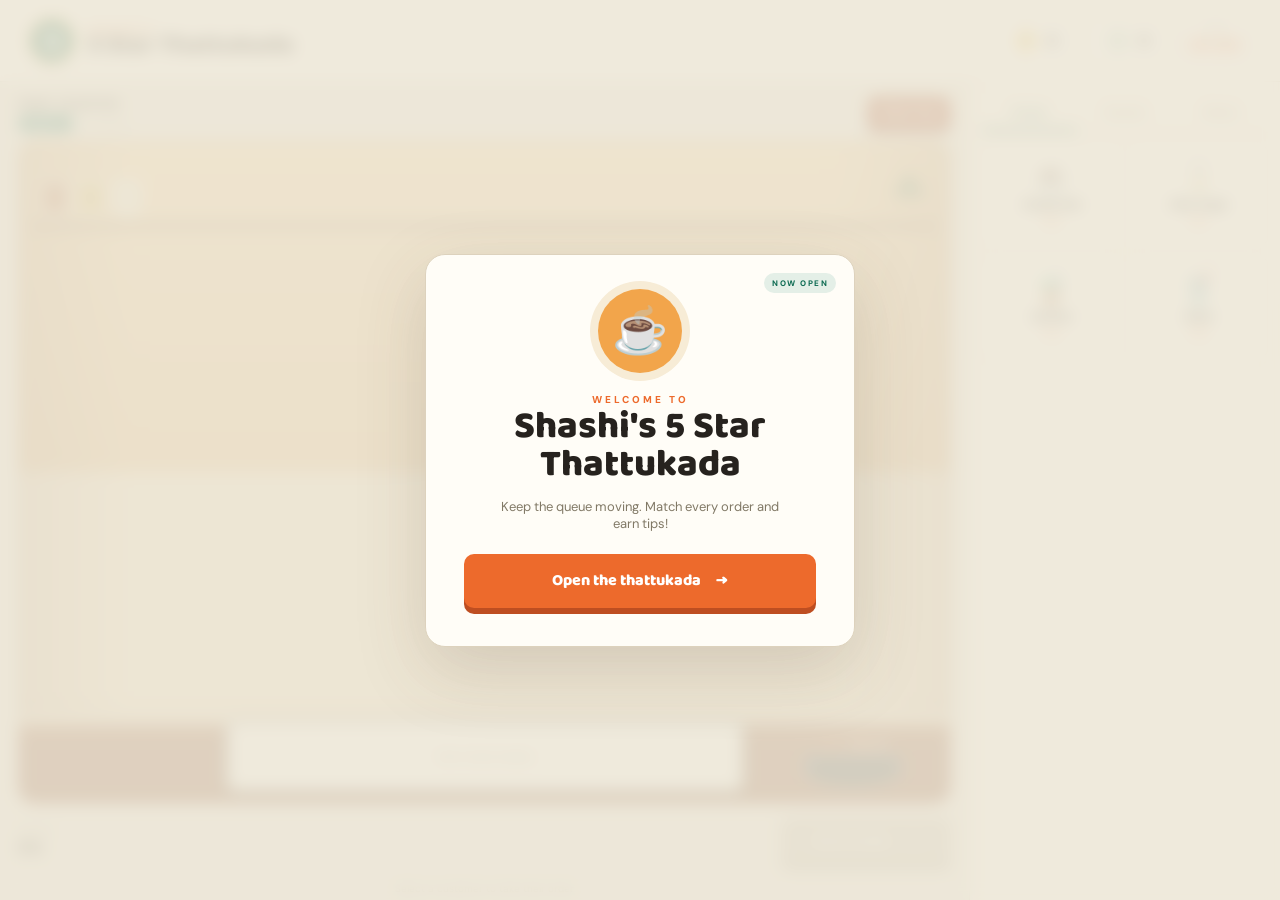
<file: index.html>
<!doctype html>
<html lang="en">
  <head>
    <meta charset="UTF-8" />
    <meta name="viewport" content="width=device-width, initial-scale=1.0" />
    <title>Shashi's 5 Star Thattukada</title>
    <link rel="preconnect" href="https://fonts.googleapis.com" />
    <link rel="preconnect" href="https://fonts.gstatic.com" crossorigin />
    <link href="https://fonts.googleapis.com/css2?family=Baloo+2:wght@600;700;800&family=DM+Sans:wght@500;600;700&display=swap" rel="stylesheet" />
    <link rel="stylesheet" href="styles.css" />
  </head>
  <body>
    <main class="game-shell">
      <header class="topbar">
        <div class="brand">
          <span class="brand-mark">S</span>
          <div>
            <p>SHASHI'S</p>
            <h1>5 Star Thattukada</h1>
          </div>
        </div>
        <div class="stats">
          <div class="stat" role="group" aria-label="Indian rupees"><span class="stat-icon coin" aria-hidden="true">₹</span><strong id="coins">0</strong></div>
          <div class="stat"><span class="stat-icon served">✓</span><strong id="served">0</strong></div>
          <div class="stat time-stat"><span>TIME</span><strong id="timeLeft">01:30</strong></div>
        </div>
      </header>

      <section class="game-board">
        <section class="prep-area">
          <div class="prep-header">
            <div class="section-heading">
              <span>PREP COUNTER</span>
              <small><span id="levelIndicator" class="level-badge">LEVEL 1</span> · <span id="queueCount">0 waiting</span></small>
            </div>
            <button id="clearTray" class="clear-button" type="button">Clear tray</button>
          </div>
          <div class="counter" aria-label="Customers waiting at the counter">
            <div class="shelf">
              <div class="jars"><span class="jar chai"></span><span class="jar spice"></span><span class="jar sugar"></span></div>
              <div class="plant">☘</div>
            </div>
            <div class="stove"><div class="pan"><span class="steam">〰</span></div><div class="flame">● ●</div></div>
            <div id="customers" class="customers" aria-label="Customers asking for orders"></div>
            <div id="tray" class="tray" aria-live="polite"><span class="tray-empty">Your tray is empty</span></div>
          </div>
          <div class="tray-actions">
            <div id="trayTotal" class="tray-total">TOTAL <strong>₹0</strong></div>
            <button id="serveButton" class="serve-button" type="button" disabled>Serve order <span>→</span></button>
          </div>
          <p id="prepHint" class="prep-hint">Select a customer to take their order</p>
        </section>

        <aside class="menu-panel">
          <div class="menu-tabs" id="menuTabs">
            <button class="active" type="button" data-category="beverages">Drinks</button>
            <button type="button" data-category="snacks">Snacks</button>
            <button type="button" data-category="meals">Meals</button>
          </div>
          <div id="menuGrid" class="menu-grid"></div>
        </aside>
      </section>
    </main>

    <div id="modifierModal" class="modal" aria-hidden="true">
      <div class="modal-card">
        <button id="closeModal" class="modal-close" type="button" aria-label="Close">×</button>
        <div id="modifierIcon" class="modifier-icon">☕</div>
        <h2 id="modifierTitle">Prepare drink</h2>
        <div class="modifier-section">
          <label>MILK</label>
          <div class="choice-row" id="milkChoices">
            <button type="button" data-value="milk" class="selected">With milk</button>
            <button type="button" data-value="no-milk">No milk</button>
          </div>
        </div>
        <div class="modifier-section">
          <label>SUGAR</label>
          <div class="choice-row" id="sugarChoices">
            <button type="button" data-value="sugar" class="selected">Sugar</button>
            <button type="button" data-value="no-sugar">No sugar</button>
          </div>
        </div>
        <button id="addDrink" class="add-button" type="button">Add to tray</button>
      </div>
    </div>

    <div id="startScreen" class="start-screen">
      <div class="start-card">
        <div class="start-badge">NOW OPEN</div>
        <div class="start-icon">☕</div>
        <p class="eyebrow">WELCOME TO</p>
        <h2>Shashi's 5 Star<br />Thattukada</h2>
        <p class="start-copy">Keep the queue moving. Match every order and earn tips!</p>
        <button id="startButton" type="button">Open the thattukada <span>→</span></button>
      </div>
    </div>
    <div id="toast" class="toast"></div>
    <script src="script.js"></script>
  </body>
</html>
</file>
<file: styles.css>
:root {
  --ink:#26221e; --cream:#f7f2e8; --paper:#fffdf7; --orange:#ed6a2c;
  --green:#0d6b52; --yellow:#f1b84b; --line:#ddd4c4;
}
*{box-sizing:border-box}
body{margin:0;min-width:320px;min-height:100vh;color:var(--ink);background:#e9e2d4;font-family:"DM Sans",sans-serif;overflow-x:hidden}
button{font:inherit;cursor:pointer}
.game-shell{min-height:100vh;background:radial-gradient(circle at 12% 20%,rgba(255,255,255,.55) 0 2px,transparent 3px),linear-gradient(135deg,#f7f3e9 0%,#eee7d8 100%);background-size:34px 34px,auto}
.topbar{height:82px;display:flex;align-items:center;justify-content:space-between;padding:10px 28px;background:var(--paper);border-bottom:1px solid var(--line)}
.brand{display:flex;align-items:center;gap:12px}
.brand-mark{width:48px;height:48px;display:grid;place-items:center;border-radius:50%;background:var(--green);color:white;border:3px solid #f1b84b;font:800 28px "Baloo 2"}
.brand p{margin:0;color:var(--orange);font-size:11px;font-weight:800;letter-spacing:2px}
.brand h1{margin:-4px 0 0;font:800 25px "Baloo 2";line-height:1}
.stats{display:flex;align-items:stretch;gap:8px;height:48px}
.stat{min-width:84px;display:flex;align-items:center;justify-content:center;gap:8px;border:1px solid var(--line);border-radius:10px;background:#fff;font-size:18px}
.stat-icon{width:24px;height:24px;display:grid;place-items:center;border-radius:50%;font-size:13px}
.coin{background:#ffe08a;color:#71520d}.served{background:#d5eddd;color:var(--green)}
.time-stat{min-width:74px;flex-direction:column;gap:0;line-height:1}
.time-stat span{font-size:9px;letter-spacing:1.5px;color:#888175}.time-stat strong{color:var(--orange);font-size:20px}
.game-board{height:calc(100vh - 82px);min-height:560px;display:grid;grid-template-columns:minmax(0,1fr) 310px}
.prep-area,.menu-panel{border-right:1px solid var(--line)}
.section-heading{display:flex;align-items:baseline;justify-content:space-between;margin:0 4px 12px}
.section-heading>span{font:800 13px "Baloo 2";letter-spacing:1px}.section-heading small{color:#999185;font-size:10px}
.section-heading small .level-badge{display:inline-block;padding:3px 7px;border-radius:999px;background:var(--green);color:white;font-size:10px;font-weight:800;letter-spacing:.7px;line-height:1.1}
.prep-area{display:grid;grid-template-rows:58px minmax(330px,1fr) 74px 22px;background:#efeadf}
.prep-header{display:flex;align-items:center;justify-content:space-between;padding:12px 18px 8px}.prep-header .section-heading{margin:0;display:grid}
.clear-button{padding:8px 12px;border:1px solid #812f12;border-radius:8px;background:#a63d16;color:white;font-size:12px;font-weight:800;box-shadow:0 3px 0 #812f12;transition:.15s}
.clear-button:hover{background:#812f12}
.clear-button:focus-visible{outline:3px solid var(--green);outline-offset:3px}
.clear-button:active{transform:translateY(2px);box-shadow:0 1px 0 #812f12}
.counter{margin:0 18px;position:relative;overflow:hidden;border:1px solid #9a6847;border-radius:16px;background:linear-gradient(90deg,rgba(97,48,27,.2),transparent 12% 88%,rgba(97,48,27,.2)),linear-gradient(180deg,#f6d29a 0%,#e6b778 50%,#f2dfbd 50%,#f2dfbd 100%);box-shadow:inset 0 -75px 0 #bfc58a}
.counter::after{content:"";position:absolute;z-index:2;left:0;right:0;bottom:0;height:86px;background:linear-gradient(180deg,#f5e5c4 0 7px,#79401f 7px 12px,#b96e3e 12px 17px,#8c4c2b 17px 100%);border-top:1px solid #fff0d6;box-shadow:inset 0 8px 0 rgba(255,255,255,.16),0 -5px 12px rgba(63,35,20,.14);pointer-events:none}
.shelf{position:absolute;left:14px;right:14px;top:18px;height:70px;border-bottom:6px solid #9a7652}.jars{position:absolute;bottom:7px;left:8px;display:flex;gap:8px}.jar{width:28px;height:36px;border:3px solid rgba(255,255,255,.8);border-radius:5px 5px 10px 10px}.jar.chai{background:#b96d3a}.jar.spice{background:#d7b04b}.jar.sugar{background:#ece0c2}.plant{position:absolute;right:10px;bottom:8px;color:#55784b;font-size:38px}
.stove{position:absolute;z-index:3;right:4%;bottom:15px;width:120px;height:76px}.pan{position:absolute;width:100px;height:34px;left:10px;bottom:0;border-radius:8px 8px 50% 50%;background:#33332f;border:5px solid #5d5c55}.steam{position:absolute;left:40px;top:-38px;color:#fff;font-size:40px;opacity:.9;animation:steam 2s infinite}.flame{position:absolute;left:34px;bottom:34px;color:#ef7c32;letter-spacing:8px;animation:flame .7s infinite alternate}@keyframes steam{50%{transform:translateY(-8px) rotate(8deg);opacity:.35}}@keyframes flame{to{transform:scaleX(.8)}}
.customers{position:absolute;z-index:1;inset:0;display:flex;align-items:flex-end;justify-content:center;gap:clamp(4px,2vw,24px);padding:0 12px 98px;pointer-events:none}
.customer-figure{width:min(30%,160px);height:220px;min-width:94px;padding:0 2px 6px;border:0;border-radius:14px;background:transparent;display:flex;flex-direction:column;align-items:center;justify-content:flex-end;gap:5px;position:relative;transition:transform .2s,filter .2s;pointer-events:auto}
.customer-figure:hover{transform:translateY(-4px)}
.customer-figure.selected .avatar{box-shadow:0 0 0 4px var(--yellow),0 0 18px rgba(241,184,75,.65)}
.customer-figure.danger .avatar{box-shadow:0 0 0 3px #df6b50}
.order-bubble{position:relative;width:100%;min-height:80px;padding:8px 7px;border:2px solid #b9855c;border-radius:5px;background:#fffdf5;box-shadow:0 4px 0 rgba(88,57,34,.2);text-align:left}
.order-bubble::after{content:"";position:absolute;left:calc(50% - 7px);bottom:-9px;width:12px;height:12px;transform:rotate(45deg);border-right:2px solid #b9855c;border-bottom:2px solid #b9855c;background:#fffdf5}
.speech-name{display:block;margin-bottom:4px;color:#8f4825;font:800 10px "Baloo 2";text-align:center}
.avatar{width:68px;height:76px;border-radius:24px 24px 8px 8px;display:grid;place-items:center;background:linear-gradient(180deg,#efc986,#d99055);border:3px solid #fff5df;box-shadow:0 0 0 2px #a5663e,0 5px 10px rgba(72,40,20,.2);font-size:56px;line-height:1}
.customer-person{display:flex;flex-direction:column;align-items:center;gap:2px}
.customer-name{color:var(--ink);font:800 11px "Baloo 2"}
.customer-order{display:grid;gap:4px;margin-bottom:7px}
.order-item{display:flex;justify-content:space-between;align-items:flex-start;gap:3px;font-size:9px;line-height:1.15;font-weight:700}
.order-item .matched{color:var(--green)}
.patience{display:block;width:100%;height:4px;border-radius:5px;background:#ebe5d8;overflow:hidden}
.patience span{display:block;height:100%;background:#66a67d;transition:width .25s linear}
.customer-figure.danger .patience span{background:#df6b50}
.prep-hint{margin:0;color:#948b79;font-size:10px;text-align:center;line-height:22px}
.tray{position:absolute;z-index:4;left:50%;bottom:10px;transform:translateX(-50%);width:min(64%,520px);height:74px;min-height:74px;display:flex;align-items:center;justify-content:center;gap:8px;border-radius:12px;background:#fffdf7;border:5px solid #aaa99e;box-shadow:0 8px 15px rgba(65,57,43,.18)}
.tray-empty{color:#aaa293;font:700 12px "Baloo 2"}.tray-item{height:54px;min-width:62px;padding:5px 7px;display:grid;place-items:center;border:1px solid #e3d8c4;border-radius:8px;background:#faf6ea;font-size:22px;position:relative}.tray-item small{position:absolute;bottom:2px;max-width:60px;overflow:hidden;text-overflow:ellipsis;white-space:nowrap;font-size:7px}
.tray-actions{display:flex;align-items:center;justify-content:space-between;padding:10px 18px}.tray-total{color:#908875;font-size:10px;letter-spacing:1px}.tray-total strong{display:block;color:var(--ink);font-size:18px}
.serve-button{height:48px;min-width:170px;border:0;border-radius:9px;background:var(--orange);color:white;font:800 14px "Baloo 2";box-shadow:0 5px 0 #bd4d20;transition:.15s}.serve-button span{margin-left:14px}.serve-button:disabled{background:#ccc4b4;box-shadow:0 5px 0 #aaa18f;cursor:not-allowed}.serve-button:not(:disabled):active{transform:translateY(4px);box-shadow:0 1px 0 #bd4d20}
.menu-panel{border-right:0;background:rgba(255,253,247,.9);padding:12px}.menu-tabs{display:grid;grid-template-columns:repeat(3,1fr);border-bottom:1px solid var(--line);margin-bottom:10px}.menu-tabs button{height:38px;border:0;border-bottom:3px solid transparent;background:transparent;color:#948b79;font-size:11px;font-weight:800}.menu-tabs button.active{color:var(--green);border-bottom-color:var(--green)}
.menu-grid{display:grid;grid-template-columns:repeat(2,minmax(0,1fr));gap:8px}.menu-item{min-height:104px;border:1px solid #e1d8c6;border-radius:10px;background:#fffef9;display:flex;flex-direction:column;align-items:center;justify-content:center;transition:.15s;position:relative}.menu-item:hover{border-color:#ef9e69;transform:translateY(-2px);box-shadow:0 5px 12px rgba(83,70,48,.08)}.menu-item:active{transform:scale(.97)}.menu-item .icon{font-size:31px;line-height:1}.menu-item strong{margin-top:6px;font:800 11px "Baloo 2";text-align:center;line-height:1.05}.menu-item .price{margin-top:4px;color:var(--orange);font-size:9px;font-weight:800}
.modal{position:fixed;z-index:20;inset:0;display:none;place-items:center;background:rgba(38,34,30,.42);backdrop-filter:blur(4px)}.modal.open{display:grid}.modal-card{width:min(390px,calc(100% - 30px));padding:24px;border-radius:16px;background:var(--paper);text-align:center;position:relative;box-shadow:0 20px 60px rgba(38,34,30,.25)}.modal-close{position:absolute;right:12px;top:10px;border:0;background:transparent;color:#999;font-size:24px}.modifier-icon{width:74px;height:74px;margin:0 auto 8px;display:grid;place-items:center;border-radius:50%;background:#f3ead6;font-size:38px}.modal-card h2{margin:4px 0 18px;font:800 22px "Baloo 2"}
.modifier-section{margin:12px 0;text-align:left}.modifier-section label{display:block;margin:0 0 6px 4px;color:#948b79;font-size:9px;letter-spacing:1.5px;font-weight:800}.choice-row{display:grid;grid-template-columns:1fr 1fr;gap:8px}.choice-row button{height:44px;border:1px solid #ddd3bf;border-radius:8px;background:white;font-size:12px;font-weight:700}.choice-row button.selected{border:2px solid var(--green);background:#edf5ef;color:var(--green)}.add-button{width:100%;height:48px;margin-top:10px;border:0;border-radius:9px;background:var(--green);color:white;font:800 14px "Baloo 2"}
.start-screen{position:fixed;z-index:30;inset:0;display:grid;place-items:center;background:rgba(237,231,216,.86);backdrop-filter:blur(8px)}.start-screen.hidden{display:none}.start-card{width:min(430px,calc(100% - 30px));padding:34px 38px 38px;text-align:center;background:var(--paper);border:1px solid #ddd2bd;border-radius:20px;box-shadow:0 24px 70px rgba(83,68,44,.18);position:relative}.start-badge{position:absolute;right:18px;top:18px;padding:5px 8px;border-radius:20px;background:#e4efe7;color:var(--green);font-size:8px;letter-spacing:1.5px;font-weight:800}.start-icon{width:84px;height:84px;margin:0 auto 12px;display:grid;place-items:center;border-radius:50%;background:#f2a54b;font-size:45px;box-shadow:0 0 0 8px #f7ecd6}.eyebrow{margin:20px 0 2px;color:var(--orange);font-size:10px;letter-spacing:3px;font-weight:800}.start-card h2{margin:0;font:800 38px/1 "Baloo 2"}.start-copy{max-width:300px;margin:14px auto 22px;color:#817966;font-size:13px}.start-card button{width:100%;height:54px;border:0;border-radius:10px;background:var(--orange);color:white;font:800 16px "Baloo 2";box-shadow:0 6px 0 #be4e21}.start-card button span{margin-left:12px}
.toast{position:fixed;z-index:40;left:50%;bottom:24px;transform:translate(-50%,30px);padding:12px 18px;border-radius:30px;background:var(--ink);color:white;font-size:12px;opacity:0;transition:.25s;pointer-events:none}.toast.show{transform:translate(-50%,0);opacity:1}
@media(max-width:980px){.game-board{grid-template-columns:minmax(0,1fr) 250px}.topbar{padding-inline:16px}}
@media(max-width:760px){.topbar{height:70px}.brand h1{font-size:18px}.brand-mark{width:40px;height:40px}.stats{gap:4px}.stat{min-width:58px}.served{display:none}.game-board{height:auto;min-height:calc(100vh - 70px);grid-template-columns:1fr}.customers{gap:4px;padding:0 6px 98px}.customer-figure{width:31%;min-width:0;height:210px}.order-bubble{padding:7px 5px}.order-item{font-size:8px}.prep-area{height:490px;border-right:0}.menu-panel{min-height:330px}.menu-grid{grid-template-columns:repeat(3,1fr)}}
</file>
